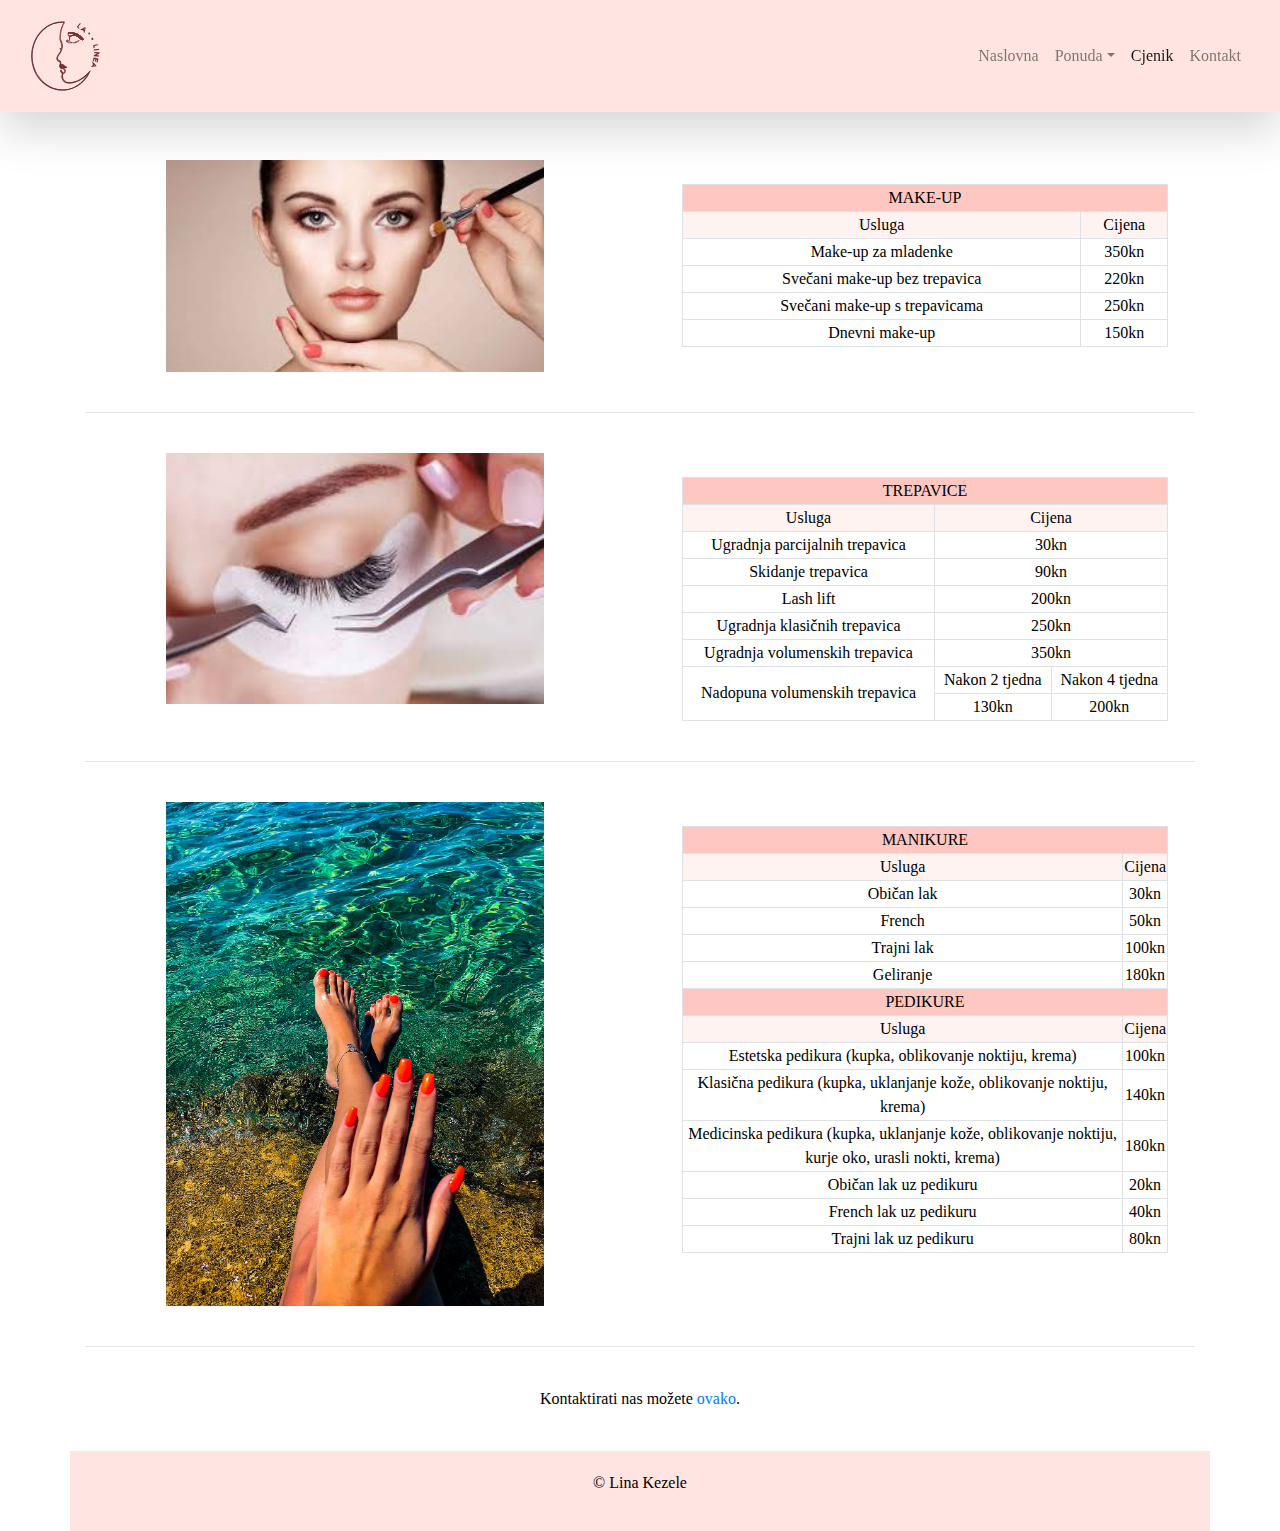
<file: cjenik.html>
<!DOCTYPE html>
<html lang="en">
  <head>
    <meta charset="utf-8">
	<meta http-equiv="X-UA-Compatible" content="IE=edge">
	<meta name="viewport" content="width=device-width, initial-scale=1">
    <title>La Linea</title>
	<link rel="icon" type="image/png" href="slike/ikona.png">
    <!-- Bootstrap -->
    <link href="css/bootstrap-4.4.1.css" rel="stylesheet">
    
	<link href="css/style.css" rel="stylesheet" type="text/css">
	
  </head>
  <body>
	<!--   Navigacija  -->
    <nav class="navbar navbar-expand-lg fixed-top sticky-top navbar-light bg_rose shadow-lg p-3 mb-5">
		<div class="container-fluid">
			
			<a href="index.html" class="navbar-brand"> <img src="slike/logo.svg" alt="logo" height="70"></a>
			
			<button class="navbar-toggler" type="button" data-toggle="collapse" data-target="#navbarResponsive">
				<span class="navbar-toggler-icon">
                    <i class="fa fa-bars" aria-hidden="true"></i>
				</span> 
			</button>
			
			<div class="collapse navbar-collapse" id="navbarResponsive">
				<ul class="navbar-nav ml-auto">
					<li class="nav-item">
						<a class="nav-link" href="index.html">Naslovna</a>
					</li>
					<li class="nav-item dropdown">
        				<a class="nav-link dropdown-toggle" href="#" id="navbarDropdown" role="button" data-toggle="dropdown" aria-haspopup="true" aria-expanded="false">Ponuda</a>
        				<div class="dropdown-menu" aria-labelledby="navbarDropdown">
          					<a class="dropdown-item" href="nokti.html">Uređivanje noktiju</a>
          					<a class="dropdown-item" href="sminka.html">Profesionalno šminkanje</a>
							<a class="dropdown-item" href="trepavice.html">Umjetne trepavice</a>
    				</li>
					<li class="nav-item">
						<a class="nav-link active" href="cjenik.html">Cjenik</a>
                    </li>
                    <li class="nav-item">
						<a class="nav-link" href="kontakt.html">Kontakt</a>
					</li>
				</ul>
			</div>
		</div>
    </nav>
	  
	<div class="container contents">
		<div class="row">
			<div class="col-md-6 col-sm-6">
				<img src="slike/sminka1.jpg" alt="Profesionalno šminkanje" class="slika">
			</div>
			<div class="col-md-6 col-sm-6">
				<br>
				<table class="table-bordered text-center">
					<tr class="t_rozo">
						<td colspan="2">MAKE-UP</td>
					</tr>
					<tr class="bg_najsvjetlija">
						<td>Usluga</td>
						<td>Cijena</td>
					</tr>
					<tr>
						<td>Make-up za mladenke</td>
						<td>350kn</td>
					</tr>
					<tr>
						<td>Svečani make-up bez trepavica</td>
						<td>220kn</td>
					</tr>
					<tr>
						<td>Svečani make-up s trepavicama</td>
						<td>250kn</td>
					</tr>
					<tr>
						<td>Dnevni make-up</td>
						<td>150kn</td>
					</tr>
				</table>
			</div>
		</div>
		<br><hr><br>
		<div class="row">
			<div class="col-md-6 col-sm-6">
				<img src="slike/trepavice1.jpg" alt="Umjetne trepavice" class="slika">
			</div>
			<div class="col-md-6 col-sm-6">
				<br>
				<table class="table-bordered text-center">
					<tr class="t_rozo">
						<td colspan="3">TREPAVICE</td>
					</tr>
					<tr class="bg_najsvjetlija">
						<td>Usluga</td>
						<td colspan="2">Cijena</td>
					</tr>
					<tr>
						<td>Ugradnja parcijalnih trepavica</td>
						<td colspan="2">30kn</td>
					</tr>
					<tr>
						<td>Skidanje trepavica</td>
						<td colspan="2">90kn</td>
					</tr>
					<tr>
						<td>Lash lift</td>
						<td colspan="2">200kn</td>
					</tr>
					<tr>
						<td>Ugradnja klasičnih trepavica</td>
						<td colspan="2">250kn</td>
					</tr>
					<tr>
						<td>Ugradnja volumenskih trepavica</td>
						<td colspan="2">350kn</td>
					</tr>
					<tr>
						<td rowspan="2">Nadopuna volumenskih trepavica</td>
						<td>Nakon 2 tjedna</td>
						<td>Nakon 4 tjedna</td>
					</tr>
					<tr>
						<td>130kn</td>
						<td>200kn</td>
					</tr>
				</table>
			</div>
		</div>
		<br><hr><br>
		<div class="row">
			<div class="col-md-6 col-sm-6">
				<img src="slike/slika_uredena.jpeg" alt="Uređivanje noktiju" class="slika">
			</div>
			<div class="col-md-6 col-sm-6">
				<br>
				<table class="table-bordered text-center">
					<tr class="t_rozo">
						<td colspan="2">MANIKURE</td>
					</tr>
					<tr class="bg_najsvjetlija">
						<td>Usluga</td>
						<td>Cijena</td>
					</tr>
					<tr>
						<td>Običan lak</td>
						<td>30kn</td>
					</tr>
					<tr>
						<td>French</td>
						<td>50kn</td>
					</tr>
					<tr>
						<td>Trajni lak</td>
						<td>100kn</td>
					</tr>
					<tr>
						<td>Geliranje</td>
						<td>180kn</td>
					</tr>
					<tr class="t_rozo">
						<td colspan="2">PEDIKURE</td>
					</tr>
					<tr class="bg_najsvjetlija">
						<td>Usluga</td>
						<td>Cijena</td>
					</tr>
					<tr>
						<td>Estetska pedikura (kupka, oblikovanje noktiju, krema)</td>
						<td>100kn</td>
					</tr>
					<tr>
						<td>Klasična pedikura (kupka, uklanjanje kože, oblikovanje noktiju, krema)</td>
						<td>140kn</td>
					</tr>
					<tr>
						<td>Medicinska pedikura (kupka, uklanjanje kože, oblikovanje noktiju, kurje oko, urasli nokti, krema)</td>
						<td>180kn</td>
					</tr>
					<tr>
						<td>Običan lak uz pedikuru</td>
						<td>20kn</td>
					</tr>
					<tr>
						<td>French lak uz pedikuru</td>
						<td>40kn</td>
					</tr>
					<tr>
						<td>Trajni lak uz pedikuru</td>
						<td>80kn</td>
					</tr>
				</table>
			</div>
		</div>
        
		<br><hr><br>
		

		<!-- link za kontakt -->
		<div class="row align-items-center text-center">
			<div class="col-12">
				<p>Kontaktirati nas možete <a href="kontakt.html">ovako</a>.</p>
			</div>
		</div>
		<br>
	</div>
	
	
	<footer>
		<div class="container bg_rose">
			<div class="row text-center">
				<div class="col-12 footer_moj">
					<p>&copy; Lina Kezele</p>
				</div>
			</div>
		</div>
	</footer>
	  
	  
	  

    <!-- jQuery (necessary for Bootstrap's JavaScript plugins) --> 
	<script src="js/jquery-3.4.1.min.js"></script>

	<!-- Include all compiled plugins (below), or include individual files as needed -->
	<script src="js/popper.min.js"></script> 
	<script src="js/bootstrap-4.4.1.js"></script>
  </body> 
</html>
</file>
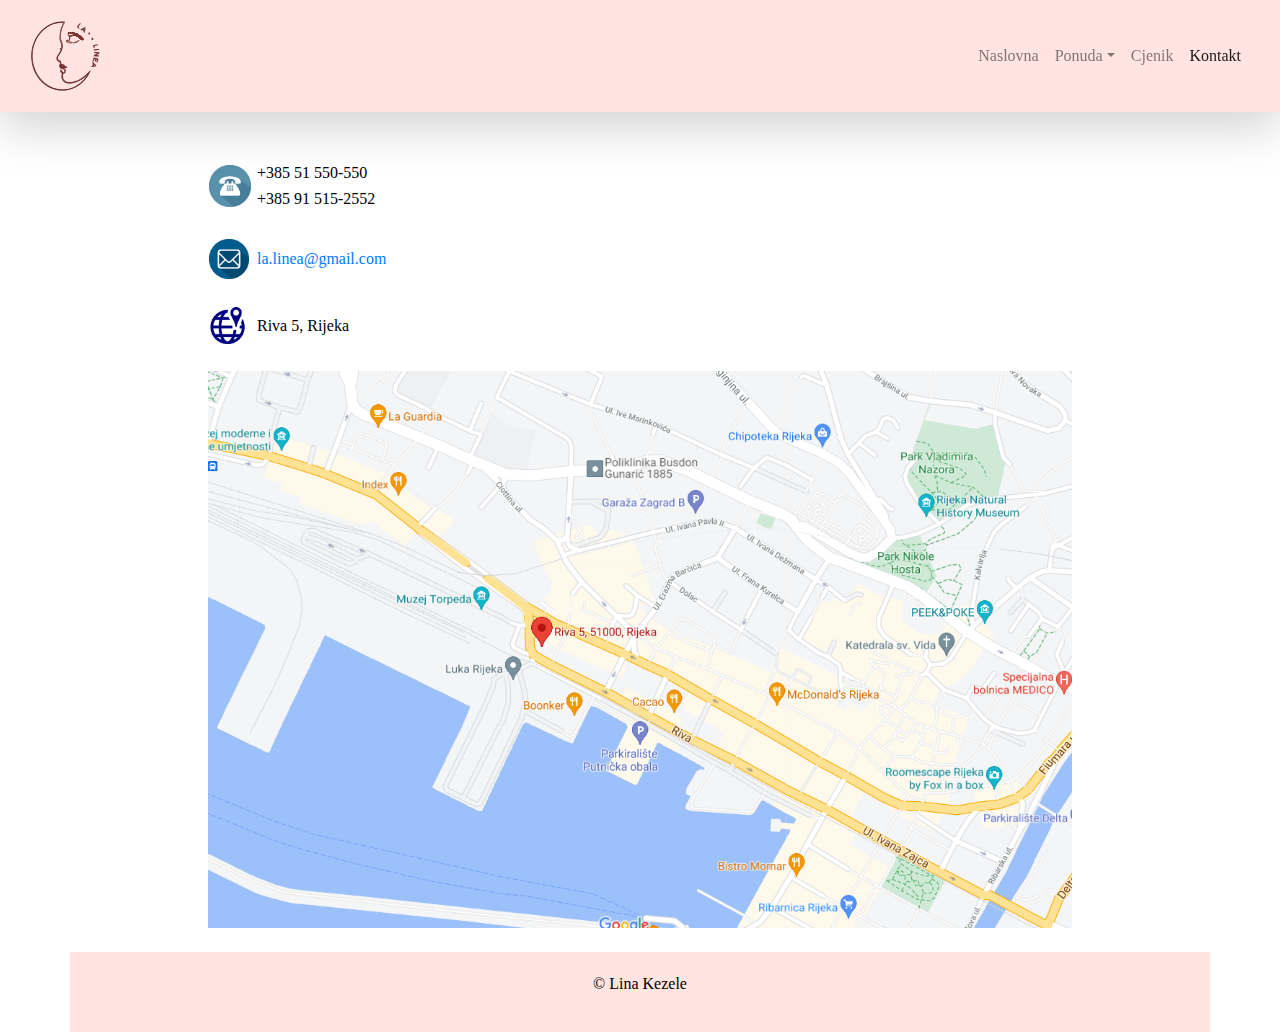
<file: kontakt.html>
<!DOCTYPE html>
<html lang="en">
  <head>
    <meta charset="utf-8">
	<meta http-equiv="X-UA-Compatible" content="IE=edge">
	<meta name="viewport" content="width=device-width, initial-scale=1">
    <title>La Linea</title>
	<link rel="icon" type="image/png" href="slike/ikona.png">
    <!-- Bootstrap -->
    <link href="css/bootstrap-4.4.1.css" rel="stylesheet">
    
	<link href="css/style.css" rel="stylesheet" type="text/css">
	
  </head>
  <body>
	<!--   Navigacija  -->
    <nav class="navbar navbar-expand-lg fixed-top sticky-top navbar-light bg_rose shadow-lg p-3 mb-5">
		<div class="container-fluid">
			
			<a href="index.html" class="navbar-brand"> <img src="slike/logo.svg" alt="logo" height="70"></a>
			
			<button class="navbar-toggler" type="button" data-toggle="collapse" data-target="#navbarResponsive">
				<span class="navbar-toggler-icon">
                    <i class="fa fa-bars" aria-hidden="true"></i>
				</span> 
			</button>
			
			<div class="collapse navbar-collapse" id="navbarResponsive">
				<ul class="navbar-nav ml-auto">
					<li class="nav-item">
						<a class="nav-link" href="index.html">Naslovna</a>
					</li>
					<li class="nav-item dropdown">
        				<a class="nav-link dropdown-toggle" href="#" id="navbarDropdown" role="button" data-toggle="dropdown" aria-haspopup="true" aria-expanded="false">Ponuda</a>
        				<div class="dropdown-menu" aria-labelledby="navbarDropdown">
          					<a class="dropdown-item" href="nokti.html">Uređivanje noktiju</a>
          					<a class="dropdown-item" href="sminka.html">Profesionalno šminkanje</a>
							<a class="dropdown-item" href="trepavice.html">Umjetne trepavice</a>
    				</li>
					<li class="nav-item">
						<a class="nav-link" href="cjenik.html">Cjenik</a>
                    </li>
                    <li class="nav-item">
						<a class="nav-link active" href="kontakt.html">Kontakt</a>
					</li>
				</ul>
			</div>
		</div>
    </nav>
	  
	<div class="container contents">
        <div class="container-fluid padding">
			<div class="row">
				<div class="col-12">
					<table class="kontakt">
						<tr>
							<td rowspan="2"><img src="slike/telefon.png" alt="telefon ikona" width="42">&nbsp;</td>
							<td class="tab_dat">+385 51 550-550</td>
						</tr>
						<tr><td class="tab_dat">+385 91 515-2552</td></tr>
						<tr><td colspan="2">&nbsp;</td></tr>
						<tr>
							<td><img src="slike/mail.png" alt="mail ikona" width="40">&nbsp;</td>
							<td><a href="mailto:la.linea@gmail.com">la.linea@gmail.com</a></td>
						</tr>
						<tr><td colspan="2">&nbsp;</td></tr>
						<tr>
							<td><img src="slike/lokacija.png" alt="lokacija ikona" width="37">&nbsp;</td>
							<td>Riva 5, Rijeka</td>
						</tr>
						<tr><td colspan="2">&nbsp;</td></tr>
					</table>
				</div>
				<div class="col-12">
					<img src="slike/karta.PNG" alt="lokacija" class="kontakt" width="80%">
				</div>	
			</div>
		</div>
		
		<br>
	</div>	
	
	<footer>
		<div class="container bg_rose">
			<div class="row text-center">
				<div class="col-12 footer_moj">
					<p>&copy; Lina Kezele</p>
				</div>
			</div>
		</div>
	</footer>
	  
	  
	  

    <!-- jQuery (necessary for Bootstrap's JavaScript plugins) --> 
	<script src="js/jquery-3.4.1.min.js"></script>

	<!-- Include all compiled plugins (below), or include individual files as needed -->
	<script src="js/popper.min.js"></script> 
	<script src="js/bootstrap-4.4.1.js"></script>
  </body>
</html>
</file>
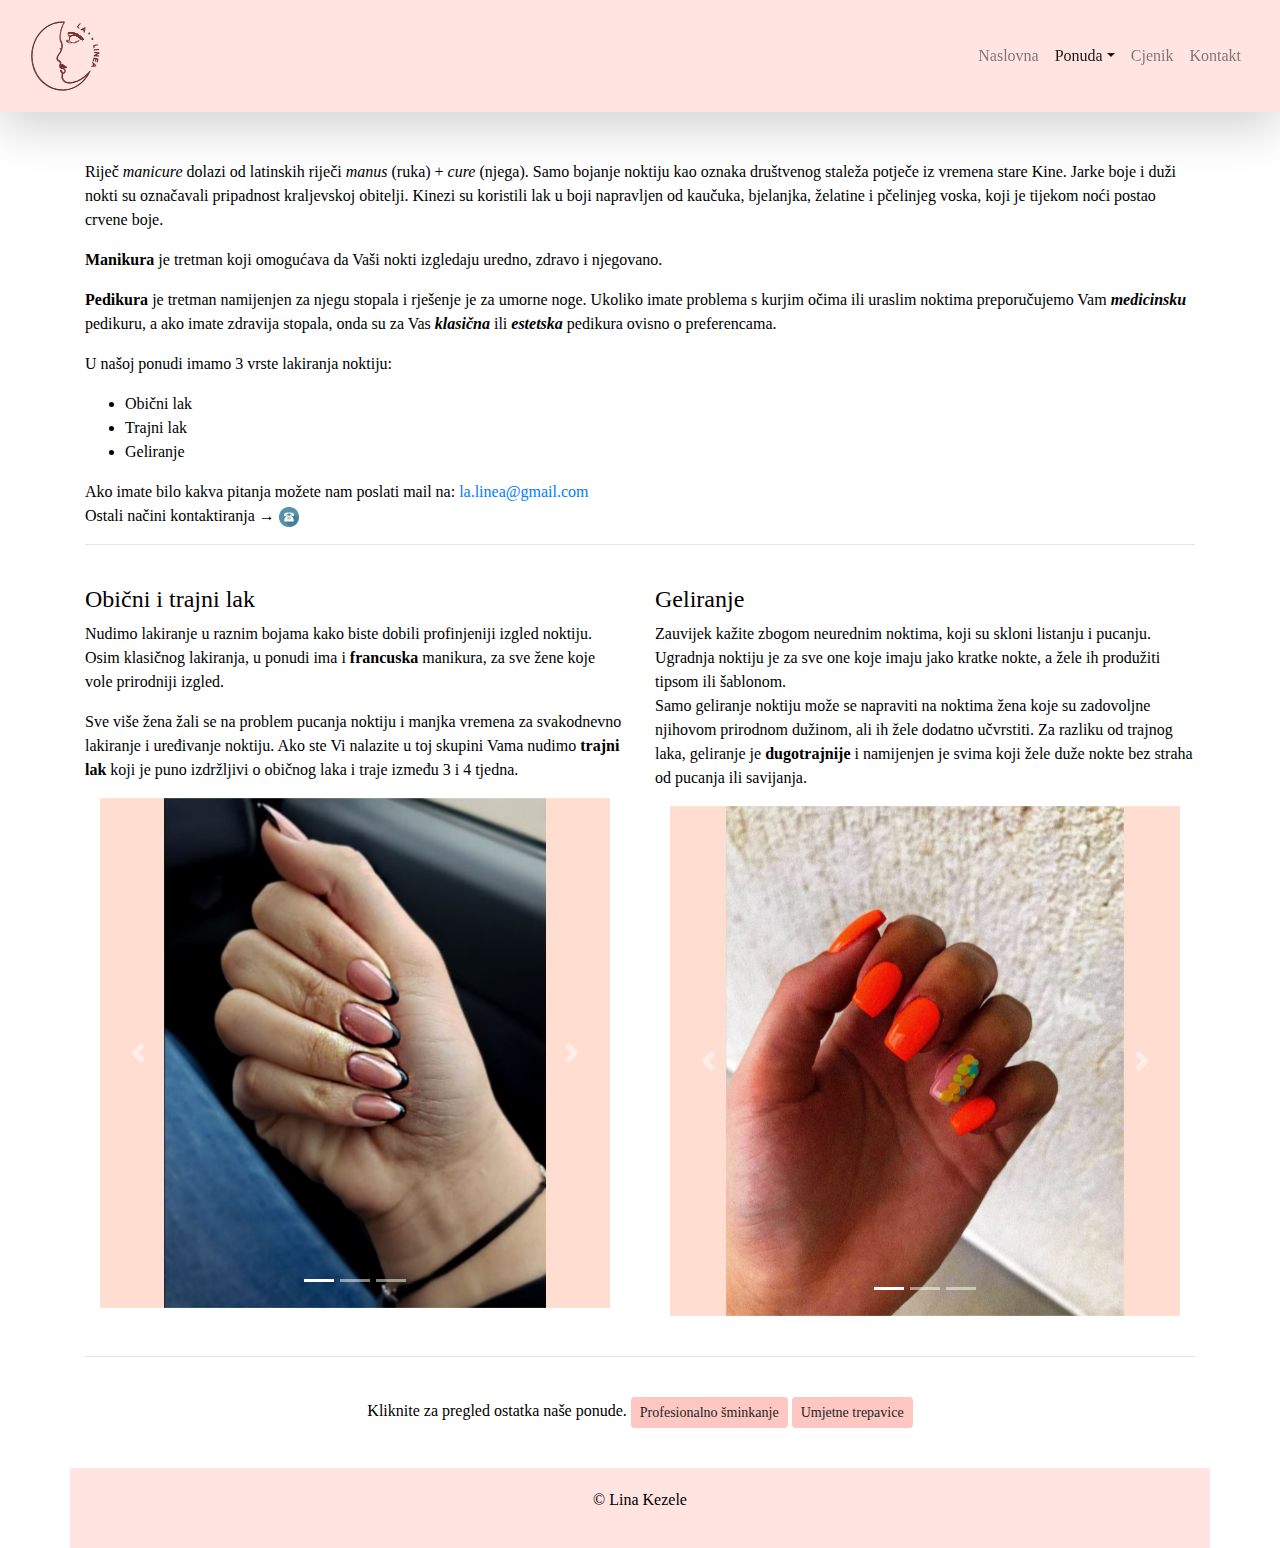
<file: nokti.html>
<!DOCTYPE html>
<html lang="en">
  <head>
    <meta charset="utf-8">
	<meta http-equiv="X-UA-Compatible" content="IE=edge">
	<meta name="viewport" content="width=device-width, initial-scale=1">
    <title>La Linea</title>
	<link rel="icon" type="image/png" href="slike/ikona.png">
    <!-- Bootstrap -->
    <link href="css/bootstrap-4.4.1.css" rel="stylesheet">
    
	<link href="css/style.css" rel="stylesheet" type="text/css">
	
  </head>
  <body>
	<!--   Navigacija  -->
    <nav class="navbar navbar-expand-lg fixed-top sticky-top navbar-light bg_rose shadow-lg p-3 mb-5">
		<div class="container-fluid">
			
			<a href="index.html" class="navbar-brand"> <img src="slike/logo.svg" alt="logo" height="70"></a>
			
			<button class="navbar-toggler" type="button" data-toggle="collapse" data-target="#navbarResponsive">
				<span class="navbar-toggler-icon">
                    <i class="fa fa-bars" aria-hidden="true"></i>
				</span> 
			</button>
			
			<div class="collapse navbar-collapse" id="navbarResponsive">
				<ul class="navbar-nav ml-auto">
					<li class="nav-item">
						<a class="nav-link" href="index.html">Naslovna</a>
					</li>
					<li class="nav-item dropdown">
        				<a class="nav-link active dropdown-toggle" href="#" id="navbarDropdown" role="button" data-toggle="dropdown" aria-haspopup="true" aria-expanded="false">Ponuda</a>
        				<div class="dropdown-menu" aria-labelledby="navbarDropdown">
          					<a class="dropdown-item active" href="nokti.html">Uređivanje noktiju</a>
          					<a class="dropdown-item" href="sminka.html">Profesionalno šminkanje</a>
							<a class="dropdown-item" href="trepavice.html">Umjetne trepavice</a>
    				</li>
					<li class="nav-item">
						<a class="nav-link" href="cjenik.html">Cjenik</a>
                    </li>
                    <li class="nav-item">
						<a class="nav-link" href="kontakt.html">Kontakt</a>
					</li>
				</ul>
			</div>
		</div>
    </nav>
	  
	<div class="container contents">
        <div class="row">
			<div class="col-12">
				<p>Riječ <i>manicure</i> dolazi od latinskih riječi <i>manus</i> (ruka) + <i>cure</i> (njega). Samo bojanje noktiju kao oznaka društvenog 
					staleža potječe iz vremena stare Kine. Jarke boje i duži nokti su označavali pripadnost kraljevskoj obitelji.
					Kinezi su koristili lak u boji napravljen od kaučuka, bjelanjka, želatine i pčelinjeg voska, koji je tijekom noći postao crvene boje.</p>	
				<p><b>Manikura</b> je tretman koji omogućava da Vaši nokti izgledaju uredno, zdravo i njegovano.</p>
				<p><b>Pedikura</b> je tretman namijenjen za njegu stopala i rješenje je za umorne noge. Ukoliko imate problema s kurjim očima 
				ili uraslim noktima preporučujemo Vam <b><i>medicinsku</i></b> pedikuru, a ako imate zdravija stopala, onda su za Vas <b><i>klasična</i></b> 
				ili <b><i>estetska</i></b> pedikura ovisno o preferencama.</p>
				<p>U našoj ponudi imamo 3 vrste lakiranja noktiju:
					<ul>
						<li>Obični lak</li>
						<li>Trajni lak</li>
						<li>Geliranje</li>
					</ul>
				</p>
				<p>Ako imate bilo kakva pitanja možete nam poslati mail na: <a href="mailto:la.linea@gmail.com">la.linea@gmail.com</a>
					<br>Ostali načini kontaktiranja &rarr; <a href="kontakt.html"><img src="slike/telefon.png" height="20"></a>
				</p>
				<hr>
			</div>
			<div class="col-md-6">
				<br>
				<h4>Obični i trajni lak</h4>
				<p>Nudimo lakiranje u raznim bojama kako biste dobili profinjeniji izgled noktiju.
				Osim klasičnog lakiranja, u ponudi ima i <b>francuska</b> manikura, za sve žene koje vole prirodniji izgled.</p>
				<p>Sve više žena žali se na problem pucanja noktiju i manjka vremena za svakodnevno lakiranje i uređivanje noktiju.
					Ako ste Vi nalazite u toj skupini Vama nudimo <b>trajni lak</b> koji je puno izdržljivi o običnog laka i traje
					između 3 i 4 tjedna. 
				</p>
				<div class="col-12">
					<div id="carousel" class="carousel slide" data-ride="carousel">
						<ol class="carousel-indicators">
							<li data-target="#carousel" data-slide-to="0" class="active"></li>
							<li data-target="#carousel" data-slide-to="1"></li>
							<li data-target="#carousel" data-slide-to="2"></li>
						</ol>
						<div class="carousel-inner">
							<div class="carousel-item">
								<img class="d-block w-100" src="slike/lak1.png" alt="Boje lakova">
							</div>
							<div class="carousel-item active">
								<img class="d-block w-100" src="slike/uredena7.jpg" alt="French nokti">
							</div>
							<div class="carousel-item">
								<img class="d-block w-100" src="slike/uredena3.jpg" alt="Nalakirani nokti">
							</div>
						</div>
						<a class="carousel-control-prev" href="#carousel" role="button" data-slide="prev">
							<span class="carousel-control-prev-icon" aria-hidden="true"></span>
							<span class="sr-only">Previous</span>
						</a>
						<a class="carousel-control-next" href="#carousel" role="button" data-slide="next">
							<span class="carousel-control-next-icon" aria-hidden="true"></span>
							<span class="sr-only">Next</span>
						</a>
					</div>
				</div>
			</div>
			<div class="col-md-6">
				<br>
				<h4>Geliranje</h4>
				<p>Zauvijek kažite zbogom neurednim noktima, koji su skloni listanju i pucanju. Ugradnja noktiju je za sve 
					one koje imaju jako kratke nokte, a žele ih produžiti tipsom ili šablonom. <br>Samo geliranje noktiju može se 
					napraviti na noktima žena koje su zadovoljne njihovom prirodnom dužinom, ali ih žele dodatno učvrstiti. 
					Za razliku od trajnog laka, geliranje je <b>dugotrajnije</b> i namijenjen je svima koji žele duže nokte 
					bez straha od pucanja ili savijanja.</p>
					<div class="col-12">
						<div id="carousel2" class="carousel slide" data-ride="carousel">
							<ol class="carousel-indicators">
								<li data-target="#carousel" data-slide-to="0" class="active"></li>
								<li data-target="#carousel" data-slide-to="1"></li>
								<li data-target="#carousel" data-slide-to="2"></li>
							</ol>
							<div class="carousel-inner">
								<div class="carousel-item">
									<img class="d-block w-100" src="slike/uredena5.jpg" alt="Gel nokti">
								</div>
								<div class="carousel-item active">
									<img class="d-block w-100" src="slike/uredena6.jpg" alt="Gel french nokti">
								</div>
								<div class="carousel-item">
									<img class="d-block w-100" src="slike/uredena2.jpg" alt="Šareni nokti">
								</div>
							</div>
							<a class="carousel-control-prev" href="#carousel2" role="button" data-slide="prev">
								<span class="carousel-control-prev-icon" aria-hidden="true"></span>
								<span class="sr-only">Previous</span>
							</a>
							<a class="carousel-control-next" href="#carousel2" role="button" data-slide="next">
								<span class="carousel-control-next-icon" aria-hidden="true"></span>
								<span class="sr-only">Next</span>
							</a>
						</div>
					</div>
			</div>
		</div>

		<br><hr><br>

		<div class="row text-center align-items-center">
			<div class="col-12">
				<p>
					Kliknite za pregled ostatka naše ponude. 
					<a href="sminka.html"><button type="button" class="btn btn-light btn-sm">Profesionalno šminkanje</button></a>
					<a href="trepavice.html"><button type="button" class="btn btn-light btn-sm">Umjetne trepavice</button></a>
				</p>
				<br>
			</div>
		</div>
	</div>
	
	
	<footer>
		<div class="container bg_rose">
			<div class="row text-center">
				<div class="col-12 footer_moj">
					<p>&copy; Lina Kezele</p>
				</div>
			</div>
		</div>
	</footer>
	  
	  
	  

    <!-- jQuery (necessary for Bootstrap's JavaScript plugins) --> 
	<script src="js/jquery-3.4.1.min.js"></script>

	<!-- Include all compiled plugins (below), or include individual files as needed -->
	<script src="js/popper.min.js"></script> 
	<script src="js/bootstrap-4.4.1.js"></script>
  </body>
</html>
</file>
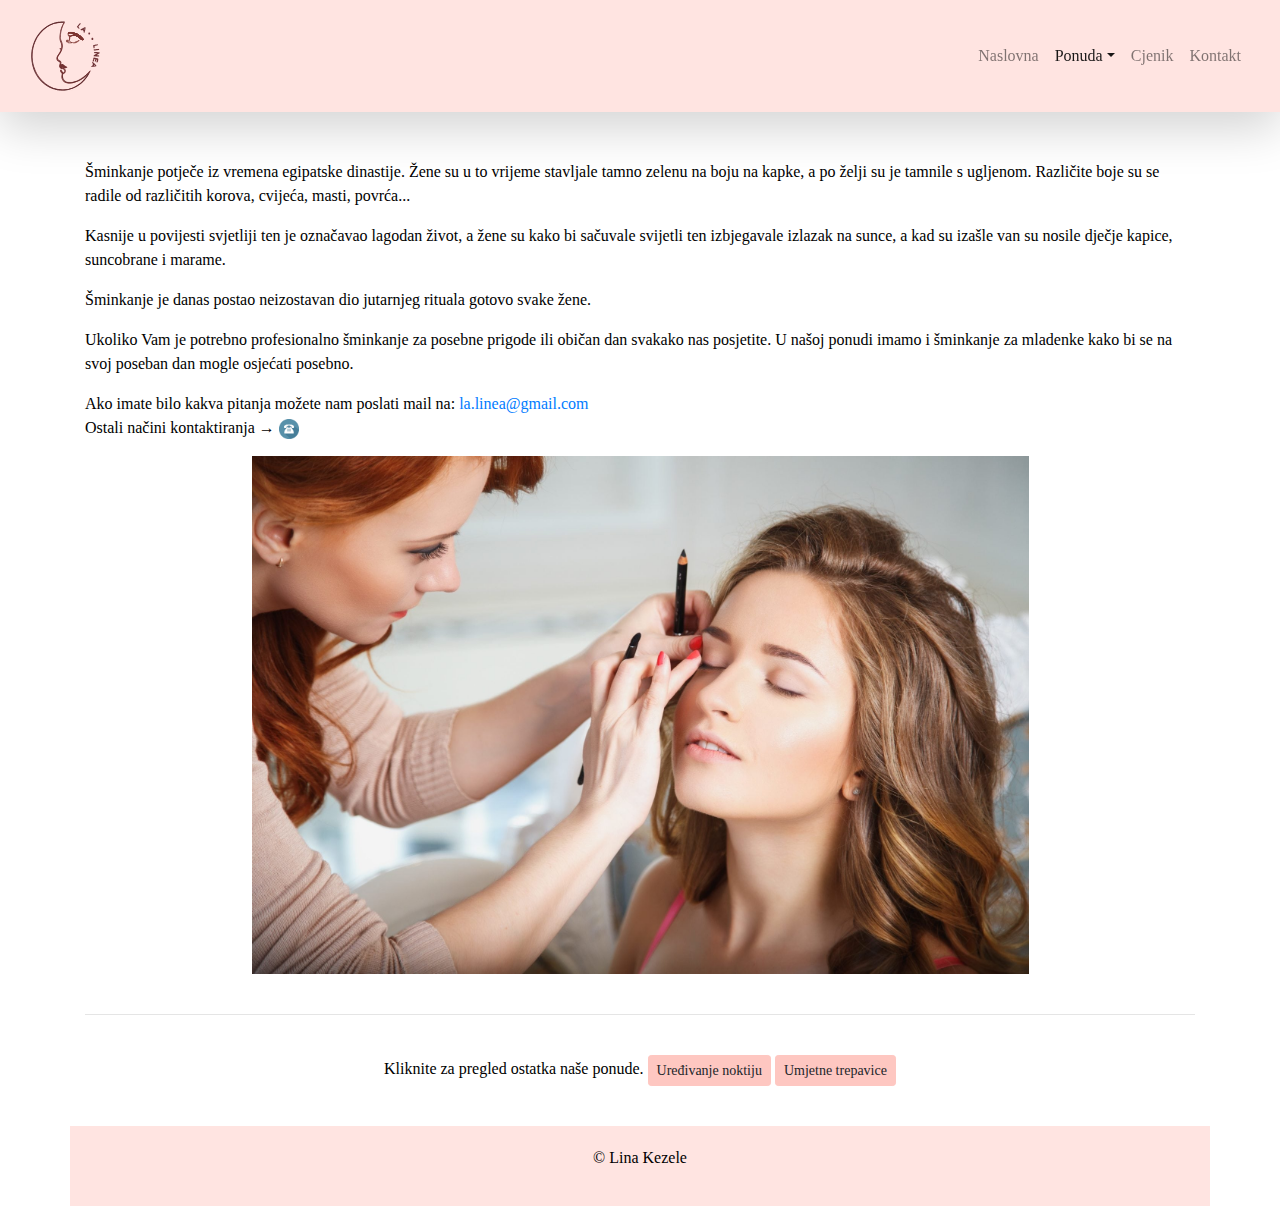
<file: sminka.html>
<!DOCTYPE html>
<html lang="en">
  <head>
    <meta charset="utf-8">
	<meta http-equiv="X-UA-Compatible" content="IE=edge">
	<meta name="viewport" content="width=device-width, initial-scale=1">
    <title>La Linea</title>
	<link rel="icon" type="image/png" href="slike/ikona.png">
    <!-- Bootstrap -->
    <link href="css/bootstrap-4.4.1.css" rel="stylesheet">
    
	<link href="css/style.css" rel="stylesheet" type="text/css">
	
  </head>
  <body>
	<!--   Navigacija  -->
    <nav class="navbar navbar-expand-lg fixed-top sticky-top navbar-light bg_rose shadow-lg p-3 mb-5">
		<div class="container-fluid">
			
			<a href="index.html" class="navbar-brand"> <img src="slike/logo.svg" alt="logo" height="70"></a>
			
			<button class="navbar-toggler" type="button" data-toggle="collapse" data-target="#navbarResponsive">
				<span class="navbar-toggler-icon">
                    <i class="fa fa-bars" aria-hidden="true"></i>
				</span> 
			</button>
			
			<div class="collapse navbar-collapse" id="navbarResponsive">
				<ul class="navbar-nav ml-auto">
					<li class="nav-item">
						<a class="nav-link" href="index.html">Naslovna</a>
					</li>
					<li class="nav-item dropdown">
        				<a class="nav-link active dropdown-toggle" href="#" id="navbarDropdown" role="button" data-toggle="dropdown" aria-haspopup="true" aria-expanded="false">Ponuda</a>
        				<div class="dropdown-menu" aria-labelledby="navbarDropdown">
          					<a class="dropdown-item" href="nokti.html">Uređivanje noktiju</a>
          					<a class="dropdown-item active" href="sminka.html">Profesionalno šminkanje</a>
							<a class="dropdown-item" href="trepavice.html">Umjetne trepavice</a>
    				</li>
					<li class="nav-item">
						<a class="nav-link" href="cjenik.html">Cjenik</a>
                    </li>
                    <li class="nav-item">
						<a class="nav-link" href="kontakt.html">Kontakt</a>
					</li>
				</ul>
			</div>
		</div>
    </nav>
	  
	<div class="container contents">
        <p>Šminkanje potječe iz vremena egipatske dinastije. Žene su u to vrijeme stavljale tamno zelenu na boju na kapke, 
			a po želji su je tamnile s ugljenom. Različite boje su se radile od različitih korova, cvijeća, masti, povrća...</p>
		<p>Kasnije u povijesti svjetliji ten je označavao lagodan život, a žene su kako bi sačuvale svijetli ten izbjegavale izlazak 
			na sunce, a kad su izašle van su nosile dječje kapice, suncobrane i marame.</p>
		<p>Šminkanje je danas postao neizostavan dio jutarnjeg rituala gotovo svake žene.</p>
		<p>Ukoliko Vam je potrebno profesionalno šminkanje za posebne prigode ili običan dan svakako nas posjetite.
		U našoj ponudi imamo i šminkanje za mladenke kako bi se na svoj poseban dan mogle osjećati posebno. </p>
		<p>Ako imate bilo kakva pitanja možete nam poslati mail na: <a href="mailto:la.linea@gmail.com">la.linea@gmail.com</a>
			<br>Ostali načini kontaktiranja &rarr; <a href="kontakt.html"><img src="slike/telefon.png" height="20"></a>
		</p>
		<div class="row">
			<div class="col-12">
				<img src="slike/sminka3.jpg" alt="Profesionalno šminkanje" class="slika">
			</div>
		</div>

		<br><hr><br>
		<div class="row text-center align-items-center">
			<div class="col-12">
				<p>
					Kliknite za pregled ostatka naše ponude. 
					<a href="nokti.html"><button type="button" class="btn btn-light btn-sm">Uređivanje noktiju</button></a>
					<a href="trepavice.html"><button type="button" class="btn btn-light btn-sm">Umjetne trepavice</button></a>
				</p>
				<br>
			</div>
		</div>
	</div>
	
	
	<footer>
		<div class="container bg_rose">
			<div class="row text-center">
				<div class="col-12 footer_moj">
					<p>&copy; Lina Kezele</p>
				</div>
			</div>
		</div>
	</footer>
	  
	  
	  

    <!-- jQuery (necessary for Bootstrap's JavaScript plugins) --> 
	<script src="js/jquery-3.4.1.min.js"></script>

	<!-- Include all compiled plugins (below), or include individual files as needed -->
	<script src="js/popper.min.js"></script> 
	<script src="js/bootstrap-4.4.1.js"></script>
  </body>
</html>
</file>
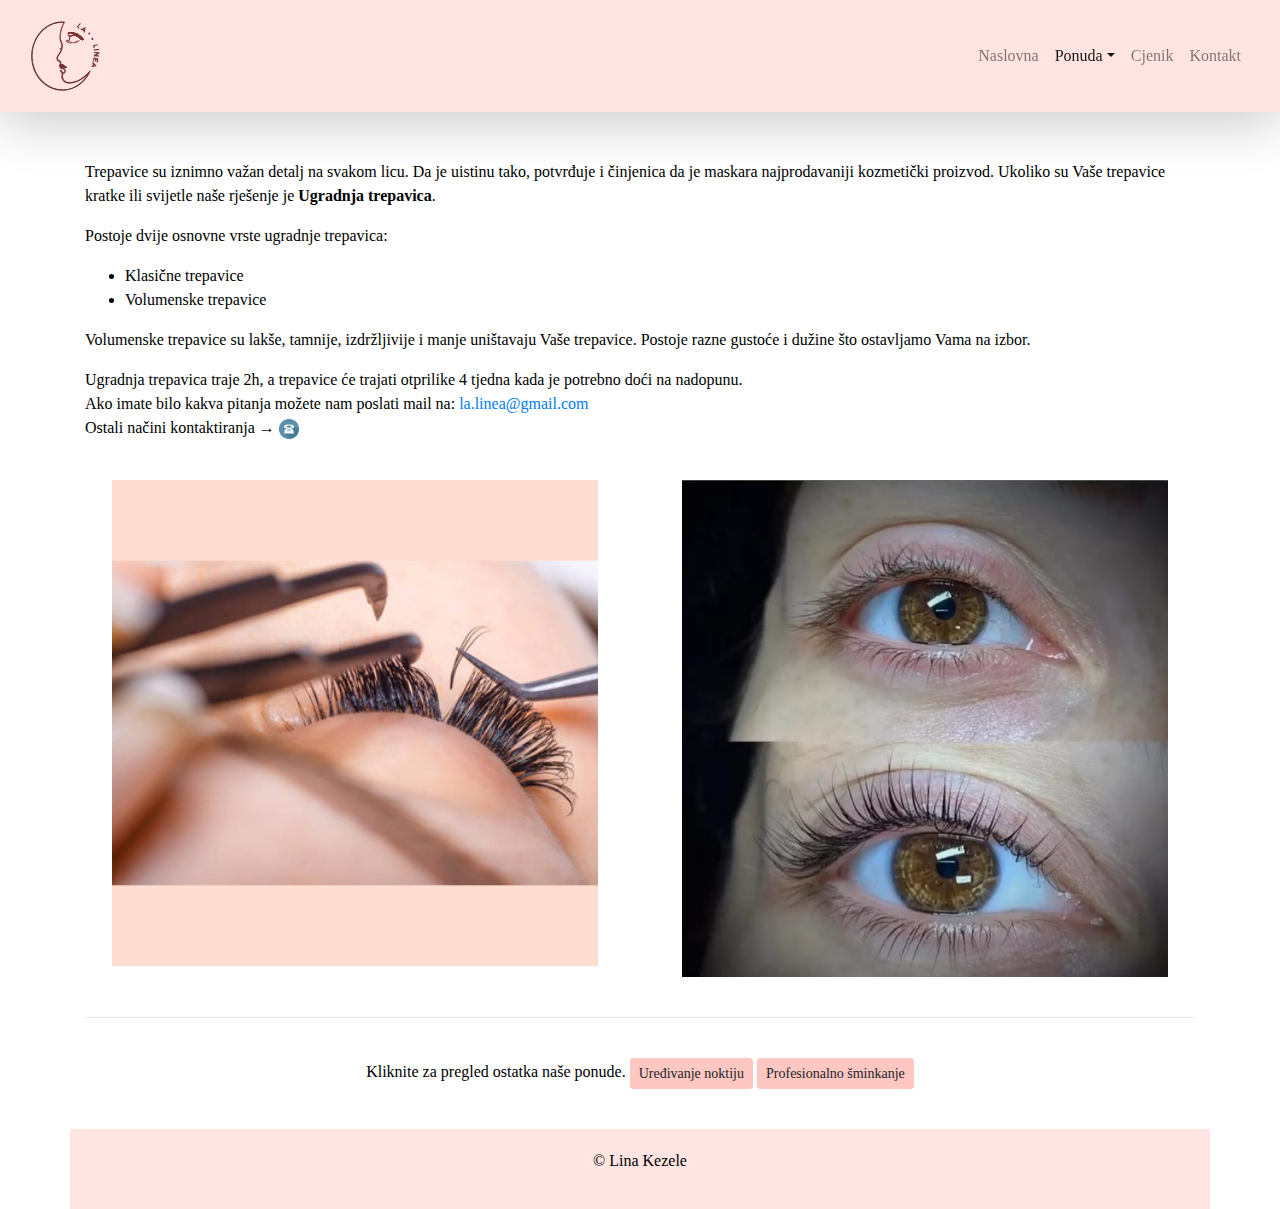
<file: trepavice.html>
<!DOCTYPE html>
<html lang="en">
  <head>
    <meta charset="utf-8">
	<meta http-equiv="X-UA-Compatible" content="IE=edge">
	<meta name="viewport" content="width=device-width, initial-scale=1">
    <title>La Linea</title>
	<link rel="icon" type="image/png" href="slike/ikona.png">
    <!-- Bootstrap -->
    <link href="css/bootstrap-4.4.1.css" rel="stylesheet">
    
	<link href="css/style.css" rel="stylesheet" type="text/css">
	
  </head>
  <body>
	<!--   Navigacija  -->
    <nav class="navbar navbar-expand-lg fixed-top sticky-top navbar-light bg_rose shadow-lg p-3 mb-5">
		<div class="container-fluid">
			
			<a href="index.html" class="navbar-brand"> <img src="slike/logo.svg" alt="logo" height="70"></a>
			
			<button class="navbar-toggler" type="button" data-toggle="collapse" data-target="#navbarResponsive">
				<span class="navbar-toggler-icon">
                    <i class="fa fa-bars" aria-hidden="true"></i>
				</span> 
			</button>
			
			<div class="collapse navbar-collapse" id="navbarResponsive">
				<ul class="navbar-nav ml-auto">
					<li class="nav-item">
						<a class="nav-link" href="index.html">Naslovna</a>
					</li>
					<li class="nav-item dropdown">
        				<a class="nav-link active dropdown-toggle" href="#" id="navbarDropdown" role="button" data-toggle="dropdown" aria-haspopup="true" aria-expanded="false">Ponuda</a>
        				<div class="dropdown-menu" aria-labelledby="navbarDropdown">
          					<a class="dropdown-item" href="nokti.html">Uređivanje noktiju</a>
          					<a class="dropdown-item" href="sminka.html">Profesionalno šminkanje</a>
							<a class="dropdown-item active" href="trepavice.html">Umjetne trepavice</a>
    				</li>
					<li class="nav-item">
						<a class="nav-link" href="cjenik.html">Cjenik</a>
                    </li>
                    <li class="nav-item">
						<a class="nav-link" href="kontakt.html">Kontakt</a>
					</li>
				</ul>
			</div>
		</div>
    </nav>
	  
	<div class="container contents">
        <div class="row">
			<div class="col-12">
				<p>Trepavice su iznimno važan detalj na svakom licu. Da je uistinu tako, potvrđuje i činjenica da je maskara najprodavaniji kozmetički proizvod.
					Ukoliko su Vaše trepavice kratke ili svijetle naše rješenje je <b>Ugradnja trepavica</b>.
				</p>
				<p>Postoje dvije osnovne vrste ugradnje trepavica: 
					<ul>
						<li>Klasične trepavice</li>
						<li>Volumenske trepavice</li>
					</ul>
					Volumenske trepavice su lakše, tamnije, izdržljivije i manje uništavaju Vaše trepavice. Postoje razne gustoće i dužine 
					što ostavljamo Vama na izbor.</p>
				<p>Ugradnja trepavica traje 2h, a trepavice će trajati otprilike 4 tjedna kada je potrebno doći na nadopunu.
					<br>Ako imate bilo kakva pitanja možete nam poslati mail na: <a href="mailto:la.linea@gmail.com">la.linea@gmail.com</a>
						<br>Ostali načini kontaktiranja &rarr; <a href="kontakt.html"><img src="slike/telefon.png" height="20"></a>
				</p>
			</div>
			<div class="col-md-6">
				<br>
				<img class="slika_veca" src="slike/trepke3.png" alt="Ugradnja trepavica">
			</div>
			<div class="col-md-6">
				<br>
				<img class="slika_veca" src="slike/trepavice3.jpg" alt="Ugradnja trepavica">
			</div>
		</div>
		<br><hr><br>
		<div class="row text-center align-items-center">
			<div class="col-12">
				<p>
					Kliknite za pregled ostatka naše ponude. 
					<a href="nokti.html"><button type="button" class="btn btn-light btn-sm">Uređivanje noktiju</button></a>
					<a href="sminka.html"><button type="button" class="btn btn-light btn-sm">Profesionalno šminkanje</button></a>
				</p>
				<br>
			</div>
		</div>
	</div>
	
	
	<footer>
		<div class="container bg_rose">
			<div class="row text-center">
				<div class="col-12 footer_moj">
					<p>&copy; Lina Kezele</p>
				</div>
			</div>
		</div>
	</footer>
	  
	  
	  

    <!-- jQuery (necessary for Bootstrap's JavaScript plugins) --> 
	<script src="js/jquery-3.4.1.min.js"></script>

	<!-- Include all compiled plugins (below), or include individual files as needed -->
	<script src="js/popper.min.js"></script> 
	<script src="js/bootstrap-4.4.1.js"></script>
  </body>
</html>
</file>
<file: css/style.css>
body{
	font-family: Candara;
	color: black;
}
.navbar{
	font-size: 25;
}
.dropdown-item:hover{
	background-color: #fec7c1;
}
.bg_rose{
	background-color: mistyrose;
}
.bg_najsvjetlija{
	background-color: #fff3f2;
}
.footer_moj{
	margin-top: 20px;
	margin-bottom: 20px;
}
.carousel-inner img{
	width: 100%;
	height: 100%;
}
.card{
	border-color: #fec7c1;
}
.card-title{
	margin-top: 10;
}
.card-footer{
	background-color: #fec7c1
}
.btn-light:hover{
	background-color: mistyrose;
	border-color: mistyrose;
}
.btn-light{
	background-color: #fec7c1;
	border-color: #fec7c1;
}
.table-bordered{
	margin-left: 5%;
	width:90%;
	padding: 5%;
}
.slika{
	margin-left: 15%;
	width:70%;
}
.slika_veca{
	margin-left: 5%;
	width: 90%;
}
.video{
	width: 70%;
}
.kontakt{
	margin-left: 10%;
}
.t_rozo{
	background-color: #fec7c1;
}
/* .row h1{
	font-weight: bold;
	margin-top: 10;
}
.opis{
	background-color: #e6e6e6;
	border-color: #e6e6e6;
}
.margina{
	margin-top: 10;
	margin-bottom: 10;
}
.gumb{
	color: black;
	border-color: darkgray;
}
.tab_red{
	background-color:  #e6e6e6;
	font-family: Calibri;
}
.tablica{
	width: 90%;
	margin-left: 5%;
}
.tab_dat{
	font-family: Calibri;
}
.tablica2{
	width: 50%;
	margin-left: 25%;
} */
</file>
